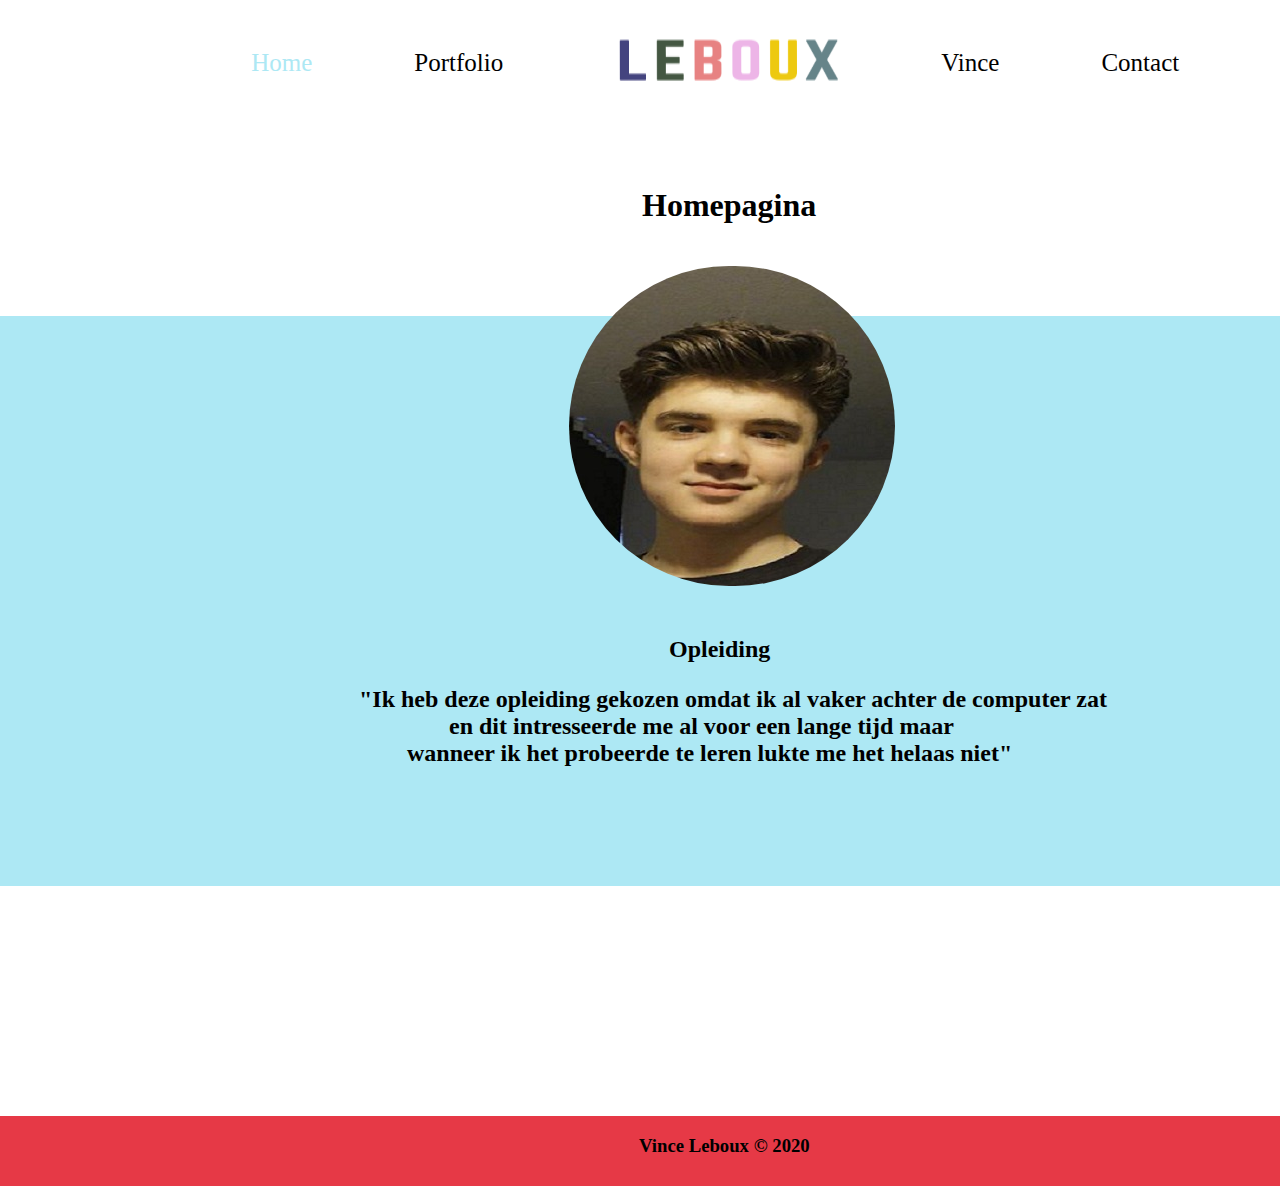
<file: challenge1/index.html>
<!DOCTYPE html>
<html lang="en">
    <head>
        <meta charset="UTF-8">
        <title>Home</title>
        <link rel="stylesheet" href="../challenge1/css/astyle.css">
    </head>

    <body>
        <div class="rgbbalk1">
        <div id="menu">
            <a href="index.html" class="menuknop1">Home</a>
            <a href="portfolio.html" class="menuknop">Portfolio</a> &nbsp; &nbsp; &nbsp; &nbsp; &nbsp; &nbsp; &nbsp; &nbsp; &nbsp; &nbsp; &nbsp; &nbsp; &nbsp; &nbsp; &nbsp; &nbsp; &nbsp; &nbsp; &nbsp; &nbsp; &nbsp; &nbsp; &nbsp; &nbsp; &nbsp; &nbsp; &nbsp; &nbsp; &nbsp; &nbsp; &nbsp; &nbsp; &nbsp; &nbsp; &nbsp; &nbsp; &nbsp; &nbsp; &nbsp; &nbsp; &nbsp; &nbsp;
            <a href="overmij.html" class="menuknop">Vince</a>
            <a href="contact.html" class="menuknop">Contact</a>
        </div>

        <div class="images">
            <img class="image1" src="../challenge1/images/leboux.png" width="300" height="125" />
            <img class="image3" src="../challenge1/images/vista.png" width="100" height="50" />


        <div class="rgbbalk2">
            <div class="textright1"> <h1>Homepagina</h1> </div>
            <div id="fotocirkel"> </div>

            <div class="textright2"><h2>Opleiding</h2></div>
            <div class="textright3"><h2>"Ik heb deze opleiding gekozen omdat ik al vaker achter de computer zat<br> &nbsp; &nbsp; &nbsp; &nbsp; &nbsp; &nbsp; &nbsp; &nbsp;en dit intresseerde me al voor een lange tijd maar<br> &nbsp; &nbsp; &nbsp; &nbsp; wanneer ik het probeerde te leren lukte me het helaas niet" </h2></div>

        <div class="rgbbalk3">
        <div class="rgbbalk4">
            <div class="textright4"><h3>Vince Leboux © 2020</h3> </div>
        </div>
        
        <div class=clickimg>
            <a href="https://www.instagram.com/vinceleboux/?hl=nl" target="_blank"> <img src="../challenge1/images/instagram.png" style="width:50px; height:50px"></a>
        </div>        
        </div>
    </body>
</html>
</file>
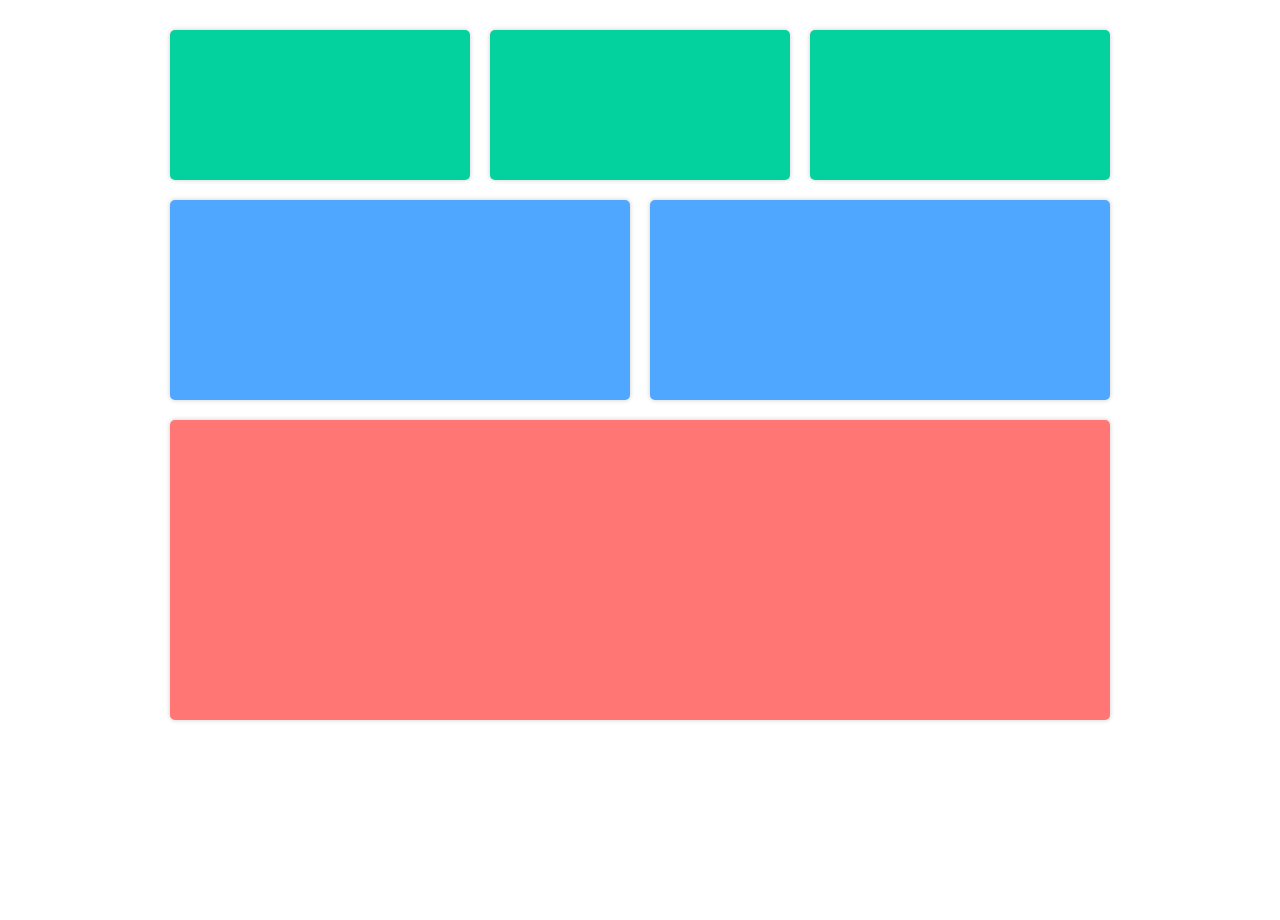
<file: flexbox.html>
<!DOCTYPE html>
<html lang="en" dir="ltr">
  <head>
    <meta charset="utf-8">
    <meta name="viewport" content="width=device-width, initial-scale=1.0">
    <title>Responsive CSS Card Layout using Flexbox</title>
    <link rel="stylesheet" href="css/flexbox.css">
  </head>
  <body>

    <!--card layout start-->
    <div class="container">
      <div class="row">
        <div class="card-01"></div>
        <div class="card-01"></div>
        <div class="card-01"></div>
      </div>
      <div class="row">
        <div class="card-02"></div>
        <div class="card-02"></div>
      </div>
      <div class="row">
        <div class="card-03"></div>
      </div>
    </div>
    <!--card layout end-->

  </body>
</html>
</file>
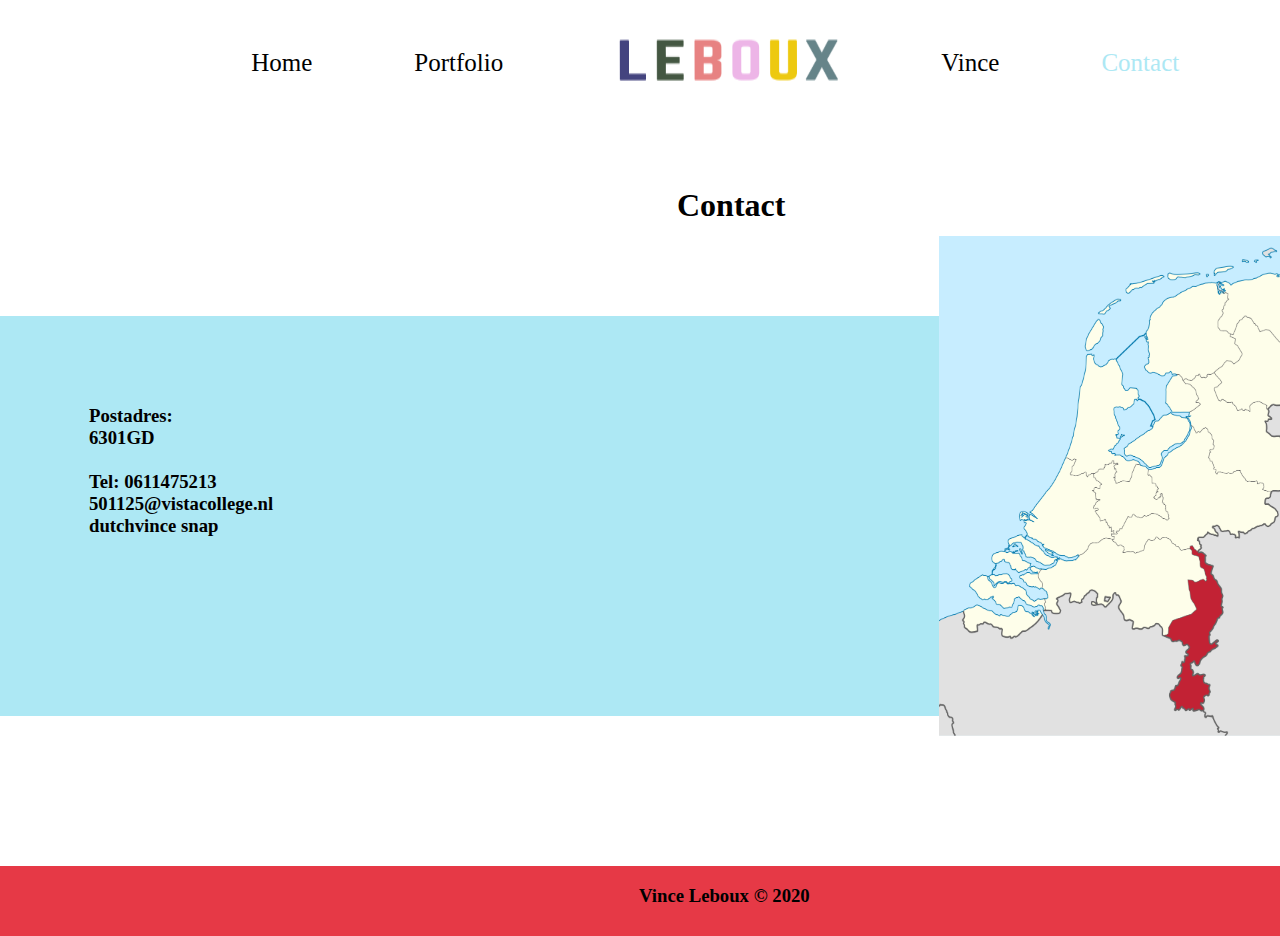
<file: challenge1/contact.html>
<!DOCTYPE html>
<html lang="en">
    <head>
        <meta charset="UTF-8">
        <title>Contact</title>
        <link rel="stylesheet" href="../challenge1/css/bstyle.css">
    </head>

    <body>
        <div class="rgbbalk1">
        <div id="menu">
            <a href="index.html" class="menuknop">Home</a>
            <a href="portfolio.html" class="menuknop">Portfolio</a> &nbsp; &nbsp; &nbsp; &nbsp; &nbsp; &nbsp; &nbsp; &nbsp; &nbsp; &nbsp; &nbsp; &nbsp; &nbsp; &nbsp; &nbsp; &nbsp; &nbsp; &nbsp; &nbsp; &nbsp; &nbsp; &nbsp; &nbsp; &nbsp; &nbsp; &nbsp; &nbsp; &nbsp; &nbsp; &nbsp; &nbsp; &nbsp; &nbsp; &nbsp; &nbsp; &nbsp; &nbsp; &nbsp; &nbsp; &nbsp; &nbsp; &nbsp;
            <a href="overmij.html" class="menuknop">Vince</a>
            <a href="contact.html" class="menuknop1">Contact</a>
        </div>

        <div class="images">
            <img class="image1" src="../challenge1/images/leboux.png" width="300" height="125" />
            <img class="image3" src="../challenge1/images/vista.png" width="100" height="50" />


        <div class="rgbbalk2">
            <div class="textright1"> <h1>Contact</h1> </div>
            <div class="textright2"> <h3>Postadres: <br>
                6301GD <br> <br>

                Tel: 0611475213 <br>
                501125@vistacollege.nl <br>
                dutchvince snap <br>
            
            </h3></div>

        <div class="rgbbalk3">
        <div class="rgbbalk4">
            <img class="image4" src="../challenge1/images/limburg.png" width="400" height="500" />
            <div class="textright4"><h3>Vince Leboux © 2020</h3> </div>
        </div>
        
        <div class=clickimg>
            <a href="https://www.instagram.com/vinceleboux/?hl=nl"><img src="../challenge1/images/instagram.png" style="width:50px; height:50px"></a>
        </div>
        
        </div>
    </body>
</html>
</file>
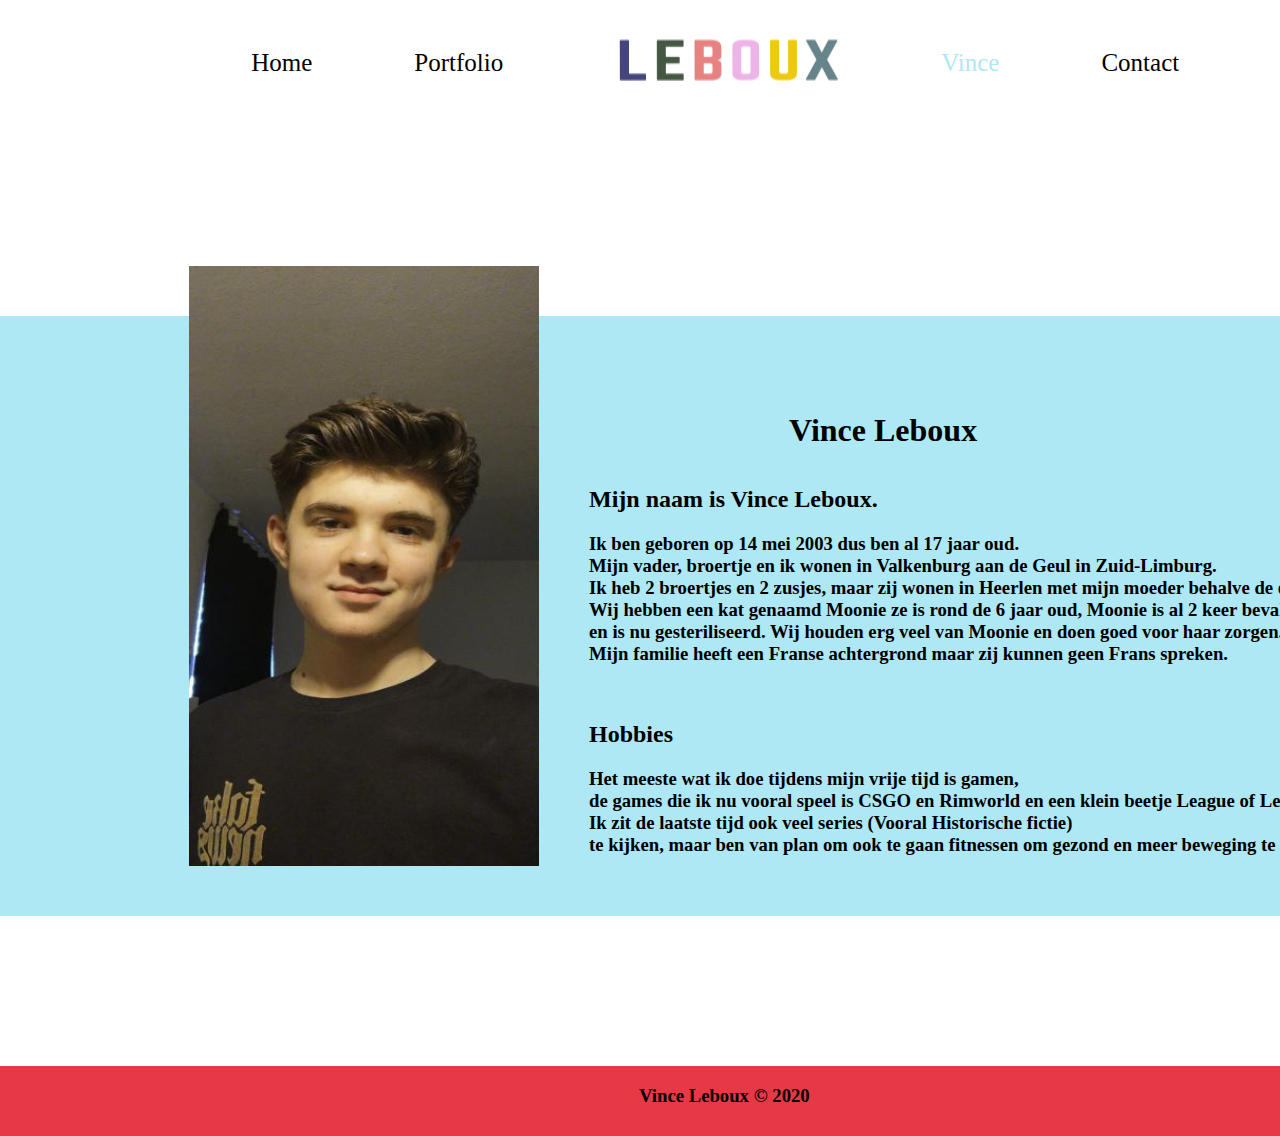
<file: challenge1/overmij.html>
<!DOCTYPE html>
<html lang="en">
    <head>
        <meta charset="UTF-8">
        <title>Mijzelf</title>
        <link rel="stylesheet" href="../challenge1/css/cstyle.css">
    </head>

    <body>
        <div class="rgbbalk1">
        <div id="menu">
            <a href="index.html" class="menuknop">Home</a>
            <a href="portfolio.html" class="menuknop">Portfolio</a> &nbsp; &nbsp; &nbsp; &nbsp; &nbsp; &nbsp; &nbsp; &nbsp; &nbsp; &nbsp; &nbsp; &nbsp; &nbsp; &nbsp; &nbsp; &nbsp; &nbsp; &nbsp; &nbsp; &nbsp; &nbsp; &nbsp; &nbsp; &nbsp; &nbsp; &nbsp; &nbsp; &nbsp; &nbsp; &nbsp; &nbsp; &nbsp; &nbsp; &nbsp; &nbsp; &nbsp; &nbsp; &nbsp; &nbsp; &nbsp; &nbsp; &nbsp;
            <a href="overmij.html" class="menuknop1">Vince</a>
            <a href="contact.html" class="menuknop">Contact</a>
        </div>

        <div class="images">
            <img class="image1" src="../challenge1/images/leboux.png" width="300" height="125" />
            <img class="image3" src="../challenge1/images/vista.png" width="100" height="50" />

        <div class="rgbbalk2">
            <img class="image4" src="../challenge1/images/selfie.jpg" width="350" height="600" />
            <div class="textright1"> <h1>Vince Leboux</h1> </div>
            <div class="textright2"> <h2>Mijn naam is Vince Leboux.<h2>
                <h3>Ik ben geboren op 14 mei 2003 dus ben al 17 jaar oud. <br>
                Mijn vader, broertje en ik wonen in Valkenburg aan de Geul in Zuid-Limburg. <br>
                Ik heb 2 broertjes en 2 zusjes, maar zij wonen in Heerlen met mijn moeder behalve de oudste broertje. <br>
                Wij hebben een kat genaamd Moonie ze is rond de 6 jaar oud, Moonie is al 2 keer bevallen <br> 
                en is nu gesteriliseerd. Wij houden erg veel van Moonie en doen goed voor haar zorgen. <br>
                Mijn familie heeft een Franse achtergrond maar zij kunnen geen Frans spreken. </h3> <br>
                <h2>Hobbies</h2>
                <h3>Het meeste wat ik doe tijdens mijn vrije tijd is gamen, <br>
                de games die ik nu vooral speel is CSGO en Rimworld en een klein beetje League of Legends. <br>
                Ik zit de laatste tijd ook veel series (Vooral Historische fictie) <br>
                te kijken, maar ben van plan om ook te gaan fitnessen om gezond en meer beweging te krijgen. </h3> <br>
                </div>

        <div class="rgbbalk3">
        <div class="rgbbalk4">
            <div class="textright4"><h3>Vince Leboux © 2020</h3> </div>
        </div>
        
        <div class=clickimg>
            <a href="https://www.instagram.com/vinceleboux/?hl=nl"><img src="../challenge1/images/instagram.png" style="width:50px; height:50px"></a>
        </div>
        
        </div>
    </body>
</html>
</file>
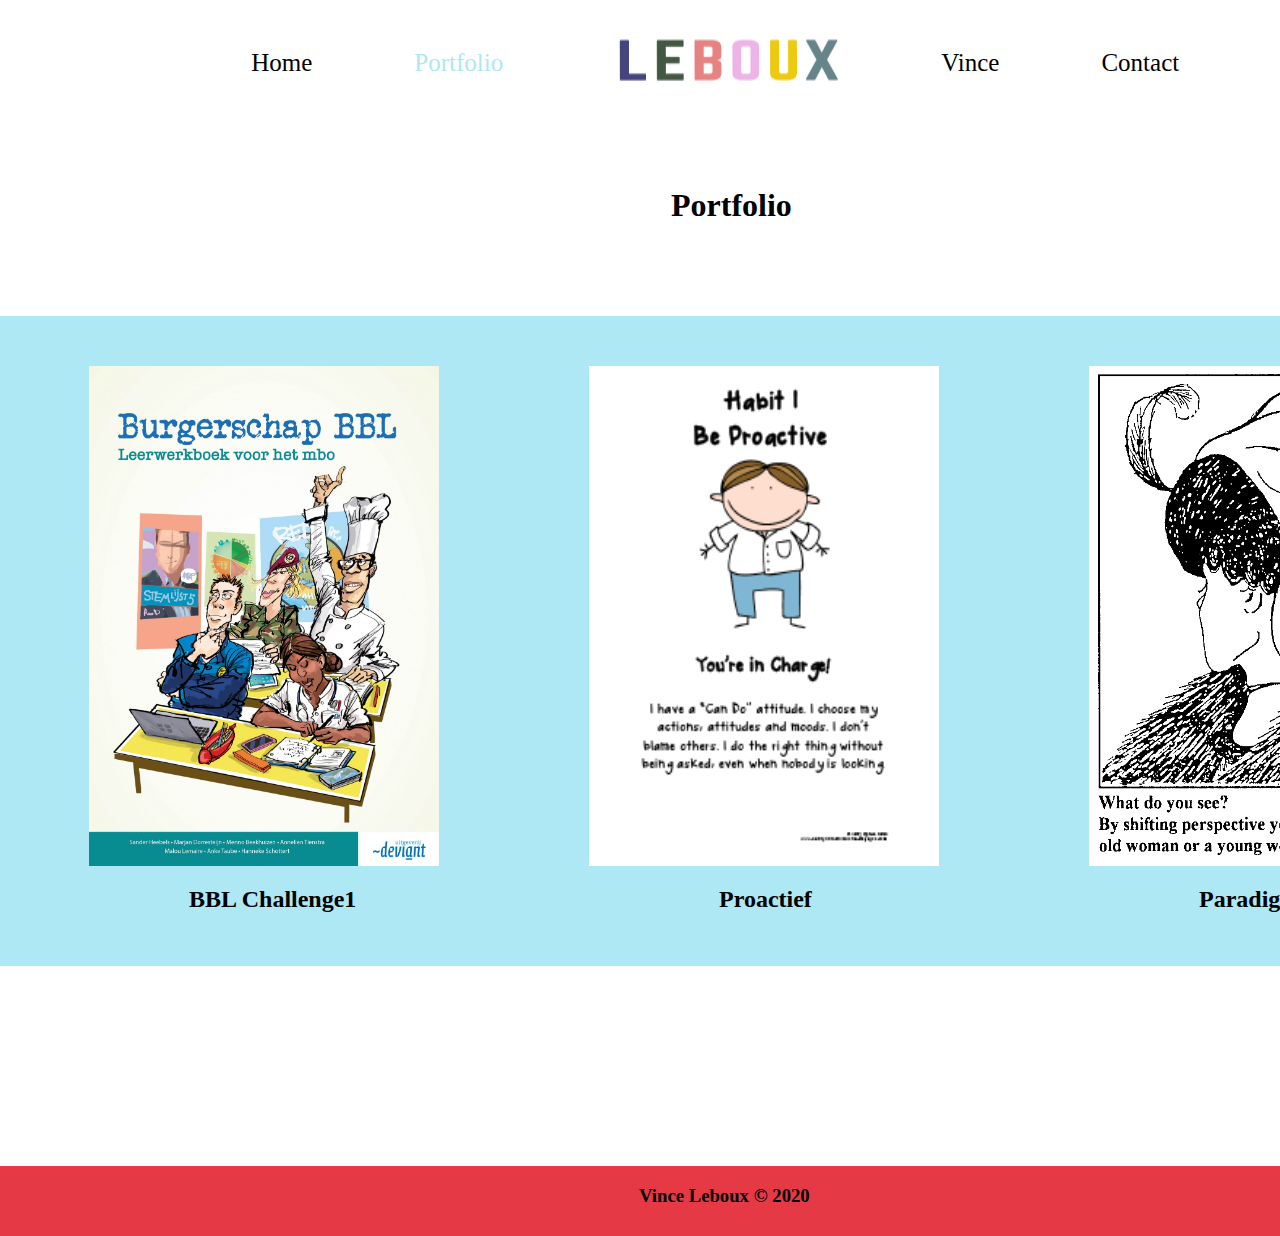
<file: challenge1/portfolio.html>
<!DOCTYPE html>
<html lang="en">
    <head>
        <meta charset="UTF-8">
        <title>portfolio</title>
        <link rel="stylesheet" href="../challenge1/css/dstyle.css">
    </head>

    <body>
        <div class="rgbbalk1">
        <div id="menu">
            <a href="index.html" class="menuknop">Home</a>
            <a href="portfolio.html" class="menuknop1">Portfolio</a> &nbsp; &nbsp; &nbsp; &nbsp; &nbsp; &nbsp; &nbsp; &nbsp; &nbsp; &nbsp; &nbsp; &nbsp; &nbsp; &nbsp; &nbsp; &nbsp; &nbsp; &nbsp; &nbsp; &nbsp; &nbsp; &nbsp; &nbsp; &nbsp; &nbsp; &nbsp; &nbsp; &nbsp; &nbsp; &nbsp; &nbsp; &nbsp; &nbsp; &nbsp; &nbsp; &nbsp; &nbsp; &nbsp; &nbsp; &nbsp; &nbsp; &nbsp;
            <a href="overmij.html" class="menuknop">Vince</a>
            <a href="contact.html" class="menuknop">Contact</a>
        </div>

        <div class="images">
            <img class="image1" src="../challenge1/images/leboux.png" width="300" height="125" />
            <img class="image3" src="../challenge1/images/vista.png" width="100" height="50" />


        <div class="rgbbalk2">
            <div class="textright1"> <h1>Portfolio</h1> </div>

            <div class=clickimg2>
                <a href="../challenge1/docs/proactief.docx" download>
                    <img src="../challenge1/images/proactief.jpg" width="350" height="500">
                </a>
            </div>
            <div class="textleft1"><h2>BBL Challenge1 </h2> </div>

            <div class=clickimg1>
                <a href="../challenge1/docs/burgerschapvinceleboux.docx" download>
                    <img src="../challenge1/images/burgerschap.jpg" width="350" height="500">
                </a>
            <div class="textleft4"><h2>Proactief</h2></div>

            <div class=clickimg3>
                <a href="../challenge1/docs/paradigma.docx" download>
                    <img src="../challenge1/images/paradigma.jpg" width="350" height="500">
                </a>
            <div class="textleft5"><h2>Paradigma</h2></div>

        <div class="rgbbalk3">
        <div class="rgbbalk4">
            <div class="textright4"><h3>Vince Leboux © 2020</h3> </div>

        </div>
        
        <div class=clickimg>
            <a href="https://www.instagram.com/vinceleboux/?hl=nl"><img src="../challenge1/images/instagram.png" style="width:50px; height:50px"></a>
        </div>
        
        </div>
    </body>
</html>
</file>
<file: challenge1/css/astyle.css>
.center {
    display: block;
    margin-left: auto;
    margin-right: auto;
    width: 50%;
  }

.rgbbalk1 {
    width: 1530px;
    height: 1px;
    background: white;
    position: absolute;
    top: -11px;
    left: -11px;
}
.rgbbalk2 {
    width: 1530px;
    height: 570px;
    background: rgb(173,232,244);
    position: relative;
    top: 100px;
    left: 0px;
}
.rgbbalk4 {
    width: 1530px;
    height: 70px;
    background: rgb(230,57,70);
    position: absolute;
    top: 800px;
    left: 0px;
}

#menu {
    margin: auto;
    margin-top: 50px;
    width: 72%;
    border-radius: 12px;
    padding: 10px;
}

.menuknop {
    color: black;
    font-size: 25px;
    text-align: center;
    display: inline-block;
    text-decoration: none;
    margin-left: 48px;
    margin-right: 50px;
}

.menuknop1 {
    color: rgb(173,232,244);
    font-size: 25px;
    text-align: center;
    display: inline-block;
    text-decoration: none;
    margin-left: 48px;
    margin-right: 50px;
}

.clickimg {
    position: absolute;
    top: 815px;
    left: 1450px;
}
    .clickimg1 {
        position: relative;
        top: -300px;
        left: 1450px;
    }
.images {
    position: relative;
     top: 0;
     left: 0;
  }
    .image1 {
      position: relative;
         top: -90px;
         left: 590px;
  }
  .image3 {
      position: relative;
         top: -125px;
         left: 1100px;
  }
  .image4 {
      position: absolute;
         top: -475px;
         left: 950px;
  }
  .image5 {
      position: relative;
         top: 2300px;
         left: 288px;
         border: 5px solid rgb(20,33,61);
  }
  .image6 {
      position: relative;
         top: 950px;
         left: 65px;
         border: 5px solid rgb(20,33,61);
  }
  .image7 {
      position: relative;
         top: 950px;
         left: 65px;
         border: 5px solid rgb(20,33,61);
  }
  .textright1 {
    position: absolute;
    top: -150px;
    left: 653px;
  }
  .textright2 {
    position: absolute;
    top: 300px;
    left: 680px;
  }
  .textright3{
      position: absolute;
      top: 350px;
      left: 370px;
  }
  .textright4{
    position: absolute;
    top: 0px;
    left: 650px;
  }
  #fotocirkel {
    position: absolute;
    width: 326px;
    height: 320px;
    margin-left: auto;
    margin-right: auto;
    margin-top: 100px;
    border-radius: 200px;
    background: url(../images/selfiecirkel.png);
    top: -150px;
    left: 580px;
  }
</file>
<file: css/flexbox.css>
body{
    margin: 0;
    padding: 0;
    height: 100vh;
  }
  
  .container{
    margin: 20px;
  }
  
  .row{
    width: 100%;
    display: flex;
    justify-content: center;
    flex-wrap: wrap;
  }
  
  .card-01{
    background: #03D29F;
    position: relative;
    flex: 1;
    max-width: 300px;
    height: 150px;
    margin: 10px;
    border-radius: 5px;
    box-shadow: 0 0 5px rgba(0, 0, 0, 0.2);
  }
  
  .card-02{
    background: #50A7FF;
    position: relative;
    flex: 1;
    max-width: 460px;
    height: 200px;
    margin: 10px;
    border-radius: 5px;
    box-shadow: 0 0 5px rgba(0, 0, 0, 0.2);
  }
  
  .card-03{
    background: #FF7675;
    position: relative;
    flex: 1;
    max-width: 940px;
    height: 300px;
    margin: 10px;
    border-radius: 5px;
    box-shadow: 0 0 5px rgba(0, 0, 0, 0.2);
  }
  
  @media (max-width:800px){
    .card-01{
      flex: 100%;
      max-width: 600px;
    }
  
    .card-02{
      flex: 100%;
      max-width: 600px;
    }
  
    .card-03{
      flex: 100%;
      max-width: 600px;
    }
  }
</file>
<file: challenge1/css/bstyle.css>
.center {
    display: block;
    margin-left: auto;
    margin-right: auto;
    width: 50%;
  }

.rgbbalk1 {
    width: 1530px;
    height: 1px;
    background: white;
    position: absolute;
    top: -11px;
    left: -11px;
}
.rgbbalk2 {
    width: 1530px;
    height: 400px;
    background: rgb(173,232,244);
    position: relative;
    top: 100px;
    left: 0px;
}
.rgbbalk4 {
    width: 1530px;
    height: 70px;
    background: rgb(230,57,70);
    position: absolute;
    top: 550px;
    left: 0px;
}

#menu {
    margin: auto;
    margin-top: 50px;
    width: 72%;
    border-radius: 12px;
    padding: 10px;
}

.menuknop {
    color: black;
    font-size: 25px;
    text-align: center;
    display: inline-block;
    text-decoration: none;
    margin-left: 48px;
    margin-right: 50px;
}

.menuknop1 {
    color: rgb(173,232,244);
    font-size: 25px;
    text-align: center;
    display: inline-block;
    text-decoration: none;
    margin-left: 48px;
    margin-right: 50px;
}

.clickimg {
    position: absolute;
    top: 560px;
    left: 1450px;
}
    .clickimg1 {
        position: relative;
        top: -300px;
        left: 1450px;
    }
.images {
    position: relative;
     top: 0;
     left: 0;
  }
    .image1 {
      position: relative;
         top: -90px;
         left: 590px;
  }
  .image3 {
      position: relative;
         top: -125px;
         left: 1100px;
  }
  .image4 {
      position: absolute;
         top: -630px;
         left: 950px;
  }
  .image5 {
      position: relative;
         top: 2300px;
         left: 288px;
         border: 5px solid rgb(20,33,61);
  }
  .image6 {
      position: relative;
         top: 950px;
         left: 65px;
         border: 5px solid rgb(20,33,61);
  }
  .image7 {
      position: relative;
         top: 950px;
         left: 65px;
         border: 5px solid rgb(20,33,61);
  }
  .textright1 {
    position: absolute;
    top: -150px;
    left: 688px;
}
  .textright2 {
    position: absolute;
    top: 70px;
    left: 100px;
}
  .textright4{
    position: absolute;
    top: 0px;
    left: 650px;
  }
</file>
<file: challenge1/css/cstyle.css>
.center {
    display: block;
    margin-left: auto;
    margin-right: auto;
    width: 50%;
  }

.rgbbalk1 {
    width: 1530px;
    height: 1px;
    background: white;
    position: absolute;
    top: -11px;
    left: -11px;
}
.rgbbalk2 {
    width: 1530px;
    height: 600px;
    background: rgb(173,232,244);
    position: relative;
    top: 100px;
    left: 0px;
}
.rgbbalk4 {
    width: 1530px;
    height: 70px;
    background: rgb(230,57,70);
    position: absolute;
    top: 750px;
    left: 0px;
}


#menu {
    margin: auto;
    margin-top: 50px;
    width: 72%;
    border-radius: 12px;
    padding: 10px;
}

.menuknop {
    color: black;
    font-size: 25px;
    text-align: center;
    display: inline-block;
    text-decoration: none;
    margin-left: 48px;
    margin-right: 50px;
}

.menuknop1 {
    color:rgb(173,232,244);
    font-size: 25px;
    text-align: center;
    display: inline-block;
    text-decoration: none;
    margin-left: 48px;
    margin-right: 50px;
}

.clickimg {
    position: absolute;
    top: 760px;
    left: 1450px;
}
    .clickimg1 {
        position: relative;
        top: 2px;
        left: 1450px;
    }
.images {
    position: relative;
     top: 0;
     left: 0;
  }
    .image1 {
      position: relative;
         top: -90px;
         left: 590px;
  }
  .image3 {
      position: relative;
         top: -125px;
         left: 1100px;
  }
  .image4 {
      position: absolute;
         top: -50px;
         left: 200px;
  }
  .image5 {
      position: relative;
         top: 2300px;
         left: 288px;
         border: 5px solid rgb(20,33,61);
  }
  .image6 {
      position: relative;
         top: 950px;
         left: 65px;
         border: 5px solid rgb(20,33,61);
  }
  .image7 {
      position: relative;
         top: 950px;
         left: 65px;
         border: 5px solid rgb(20,33,61);
  }
  .textright1 {
      position: absolute;
      top: 75px;
      left: 800px;
  }
  .textright2 {
      position: absolute;
      top: 150px;
      left: 600px;
  }
  .textright3 {
    position: absolute;
    top: -150px;
    left: 688px;
  }
  .textright4{
    position: absolute;
    top: 0px;
    left: 650px;
  }
</file>
<file: challenge1/css/dstyle.css>
.center {
    display: block;
    margin-left: auto;
    margin-right: auto;
    width: 50%;
  }

.rgbbalk1 {
    width: 1530px;
    height: 1px;
    background: white;
    position: absolute;
    top: -11px;
    left: -11px;
}
.rgbbalk2 {
    width: 1530px;
    height: 650px;
    background: rgb(173,232,244);
    position: relative;
    top: 100px;
    left: 0px;
}
.rgbbalk4 {
    width: 1530px;
    height: 70px;
    background: rgb(230,57,70);
    position: absolute;
    top: 800px;
    left: -1100px;
}

#menu {
    margin: auto;
    margin-top: 50px;
    width: 72%;
    border-radius: 12px;
    padding: 10px;
}

.menuknop {
    color: black;
    font-size: 25px;
    text-align: center;
    display: inline-block;
    text-decoration: none;
    margin-left: 48px;
    margin-right: 50px;
}

.menuknop1 {
    color: rgb(173,232,244);
    font-size: 25px;
    text-align: center;
    display: inline-block;
    text-decoration: none;
    margin-left: 48px;
    margin-right: 50px;
}

.clickimg {
    position: absolute;
    top: 810px;
    left: 370px;
}
    .clickimg1 {
        position: absolute;
        top: 50px;
        left: 100px;
    }
    .clickimg2 {
        position: absolute;
        top: 50px;
        left: 600px;
    }
    .clickimg3 {
        position: absolute;
        top: 0px;
        left: 1000px;
    }
.images {
    position: relative;
     top: 0;
     left: 0;
  }
    .image1 {
      position: relative;
         top: -90px;
         left: 590px;
  }
  .image3 {
      position: relative;
         top: -125px;
         left: 1100px;
  }
  .image4 {
      position: absolute;
         top: 70px;
         left: 60px;
         border: 5px solid rgb(20,33,61);
  }
  .image5 {
      position: relative;
         top: 2300px;
         left: 288px;
         border: 5px solid rgb(20,33,61);
  }
  .image6 {
      position: relative;
         top: 950px;
         left: 65px;
         border: 5px solid rgb(20,33,61);
  }
  .image7 {
      position: relative;
         top: 950px;
         left: 65px;
         border: 5px solid rgb(20,33,61);
  }
  .textright1 {
    position: absolute;
    top: -150px;
    left: 682px;
  }
  .textright2 {
    position: absolute;
    top: 70px;
    left: 100px;
  }
  .textleft1 {
    position: absolute;
    top: 550px;
    left: 200px;
  }
  .textleft2 {
    position: absolute;
    top: 300px;
    left: 1250px;
  }
  .textleft3 {
    position: absolute;
    top: 350px;
    left: 1000px;
  }
  .textleft4 {
    position: absolute;
    top: 500px;
    left: 630px;
  }
  .textleft5 {
    position: absolute;
    top: 500px;
    left: 110px;
  }
  .textright4{
    position: absolute;
    top: 0px;
    left: 650px;
  }
</file>
